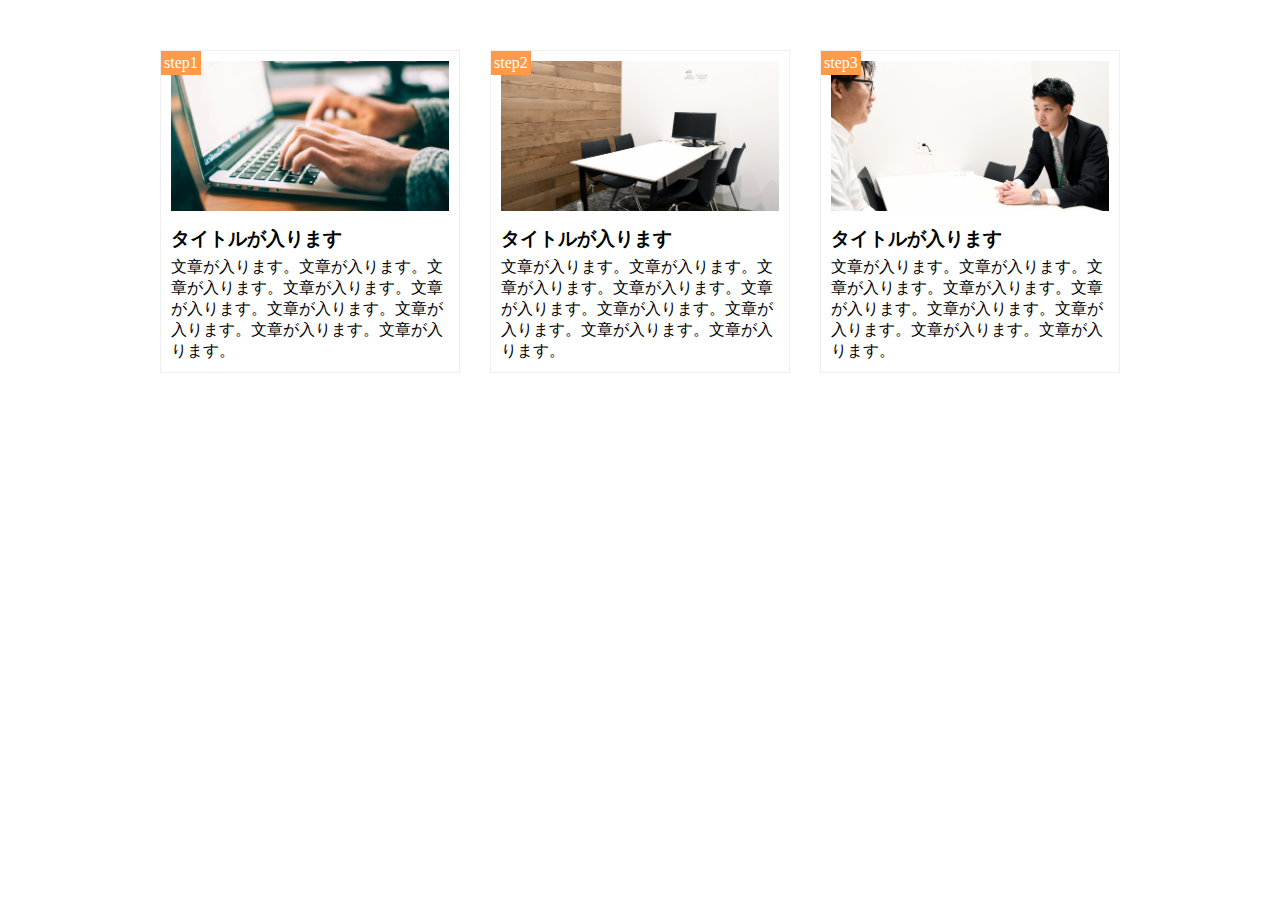
<file: kadai.html>
<!DOCTYPE html>
<html lang="ja">
<head>
  <meta charset="utf8">
  <meta name="viewport" content="width=device-width, initial-scale=1.0">
  <title>9章演習</title>
  <link rel="stylesheet" href="https://maxcdn.bootstrapcdn.com/font-awesome/4.7.0/css/font-awesome.min.css">
  <link rel="stylesheet" href="style.css" >
</head>
<body>
  <main class="clearfix">
    <div class="step-box box1">
      <div class="step-img1"></div>
      <span class="step-num">step1</span>
      <h3 class="title">タイトルが入ります</h3>
      <p class="text">文章が入ります。文章が入ります。文章が入ります。文章が入ります。文章が入ります。文章が入ります。文章が入ります。文章が入ります。文章が入ります。</p>
    </div>

    <div class="step-box box2">
      <div class="step-img2"></div>
      <span class="step-num">step2</span>
      <h3 class="title">タイトルが入ります</h3>
      <p class="text">文章が入ります。文章が入ります。文章が入ります。文章が入ります。文章が入ります。文章が入ります。文章が入ります。文章が入ります。文章が入ります。</p>
    </div>

    <div class="step-box box3">
      <div class="step-img3"></div>
      <span class="step-num">step3</span>
      <h3 class="title">タイトルが入ります</h3>
      <p class="text">文章が入ります。文章が入ります。文章が入ります。文章が入ります。文章が入ります。文章が入ります。文章が入ります。文章が入ります。文章が入ります。</p>
    </div>
  </main>
</body>
</html>
</file>
<file: style.css>
* {
  margin: 0;
  padding: 0;
  box-sizing: border-box;
}

.clearfix::after {
  content: "";
  display: block;
  clear: both;
}

main{
  width: 960px;
  margin: 50px auto;
}

.step-box{
  float: left;
  width: 300px;
  margin-right: 30px;
  padding: 10px;
  position: relative;
  border: 1px solid #eee;
}

.step-box:last-child{
  margin-right: 0;
}

.step-img1{
  height: 150px;
  background-image: url(img/flow01.png);
  background-size: cover;
  background-position: bottom;
}

.step-img2{
  height: 150px;
  background-image: url(img/flow02.png);
  background-size: cover;
  background-position: bottom;
}

.step-img3{
  height: 150px;
  background-image: url(img/flow03.png);
  background-size: cover;
  background-position: bottom;
}

.step-num{
  position: absolute;
  top: 0;
  left: 0;
  background-color: #FF9A4B;
  color: #fff;
  padding: 3px;
}

.title{
  margin: 15px 0 5px;
}

@media screen and (max-width: 768px) {
main {
  width: 90%;
  margin: 0 auto;
}

.step-box {
  width:100%;
  float: none;
  margin: 0 auto;
}
.step-box:last-child{
  margin: 20px auto 50px auto;
}
.box1 {
  margin-top: 50px;
  margin-bottom:20px;
}
}
</file>
